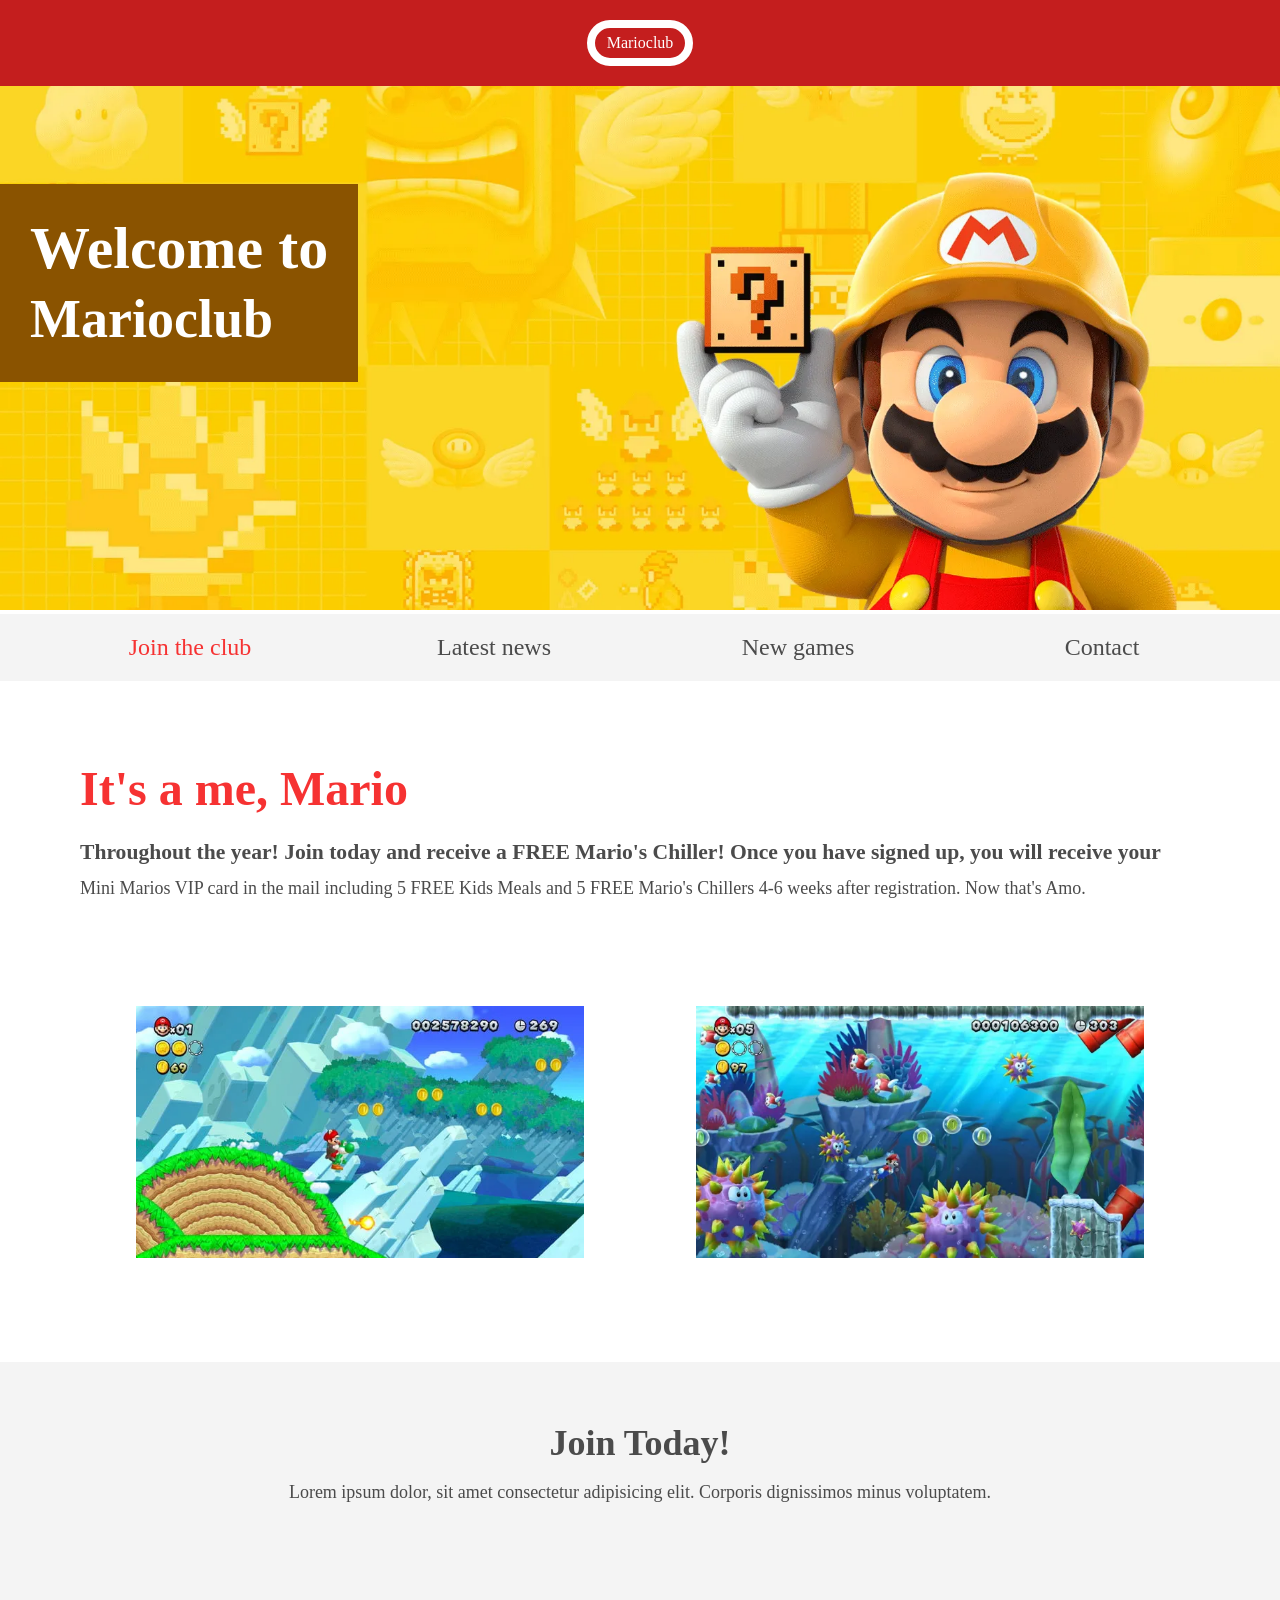
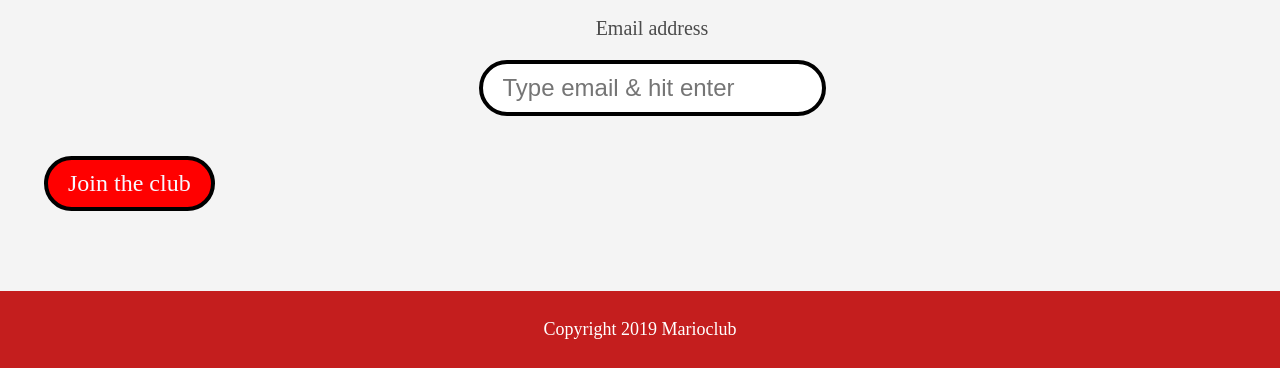
<file: index.html>
<!DOCTYPE html>
<html lang="en">

<head>
    <meta charset="utf-8">
    <meta name="viewport" content="width=device-width, initial-scale=1.0">
    <link rel="shortcut icon" href="img/favicon.ico" type="image/x-icon">
    <link rel="icon" href="img/favicon.ico" type="image/x-icon">
    <link rel="stylesheet" href="css/style.css">
    <title>Marioclub - Home</title>
</head>

<body>
    <header>
        <a href="index.html">
            <span class="brand">Marioclub</span>
        </a>
    </header>
    <section class="banner">
        <picture>
            <source srcset="img/banner.webp" type="image/webp">
            <img src="img/banner.jpg" alt="marioclub welcome banner">
        </picture>
        <div class="welcome">
            <h1>Welcome to <br><span>Marioclub</span></h1>
        </div>
    </section>
    <nav class="main-nav">
        <ul>
            <li><a href="index.html" class="join" aria-current="page">Join the club</a></li>
            <li><a href="news.html">Latest news</a></li>
            <li><a href="games.html">New games</a></li>
            <li><a href="contact.html">Contact</a></li>
        </ul>
    </nav>
    <main>
        <article>
            <h2>It's a me, Mario</h2>
            <p>Throughout the year! Join today and receive a FREE Mario's Chiller! Once you have signed up, you will receive your Mini Marios VIP card in the mail including 5 FREE Kids Meals and 5 FREE Mario's Chillers 4-6 weeks after registration. Now that's Amo.</p>
        </article>
        <ul class="images">
            <li><picture><source srcset="img/thumb-1.webp" type="image/webp"><img src="img/thumb-1.jpg" alt="Billede fra et Super Mario-spil: Mario rider på Yoshi og hopper mellem klipper i et skovlandskab, mens en ildkugle ruller nedenunder og mønter svæver i luften" loading="lazy"></picture></li>
            <li><picture><source srcset="img/thumb-2.webp" type="image/webp"><img src="img/thumb-2.jpg" alt="mario thumbnail 2" loading="lazy"></picture></li>
        </ul>
    </main>
    <section class="join">
        <h2>Join Today!</h2>
        <p>Lorem ipsum dolor, sit amet consectetur adipisicing elit. Corporis dignissimos minus voluptatem.</p>
        <form>
            <label for="newsletter-email">Email address</label>
            <input type="email" id="newsletter-email" name="email" autocomplete="email" placeholder="Type email & hit enter" required>
            <button type="submit">Join the club</button>
        </form>
    </section>
    <footer>
        <p class="copyright">Copyright 2019 Marioclub</p>
    </footer>
</body>

</html>
</file>
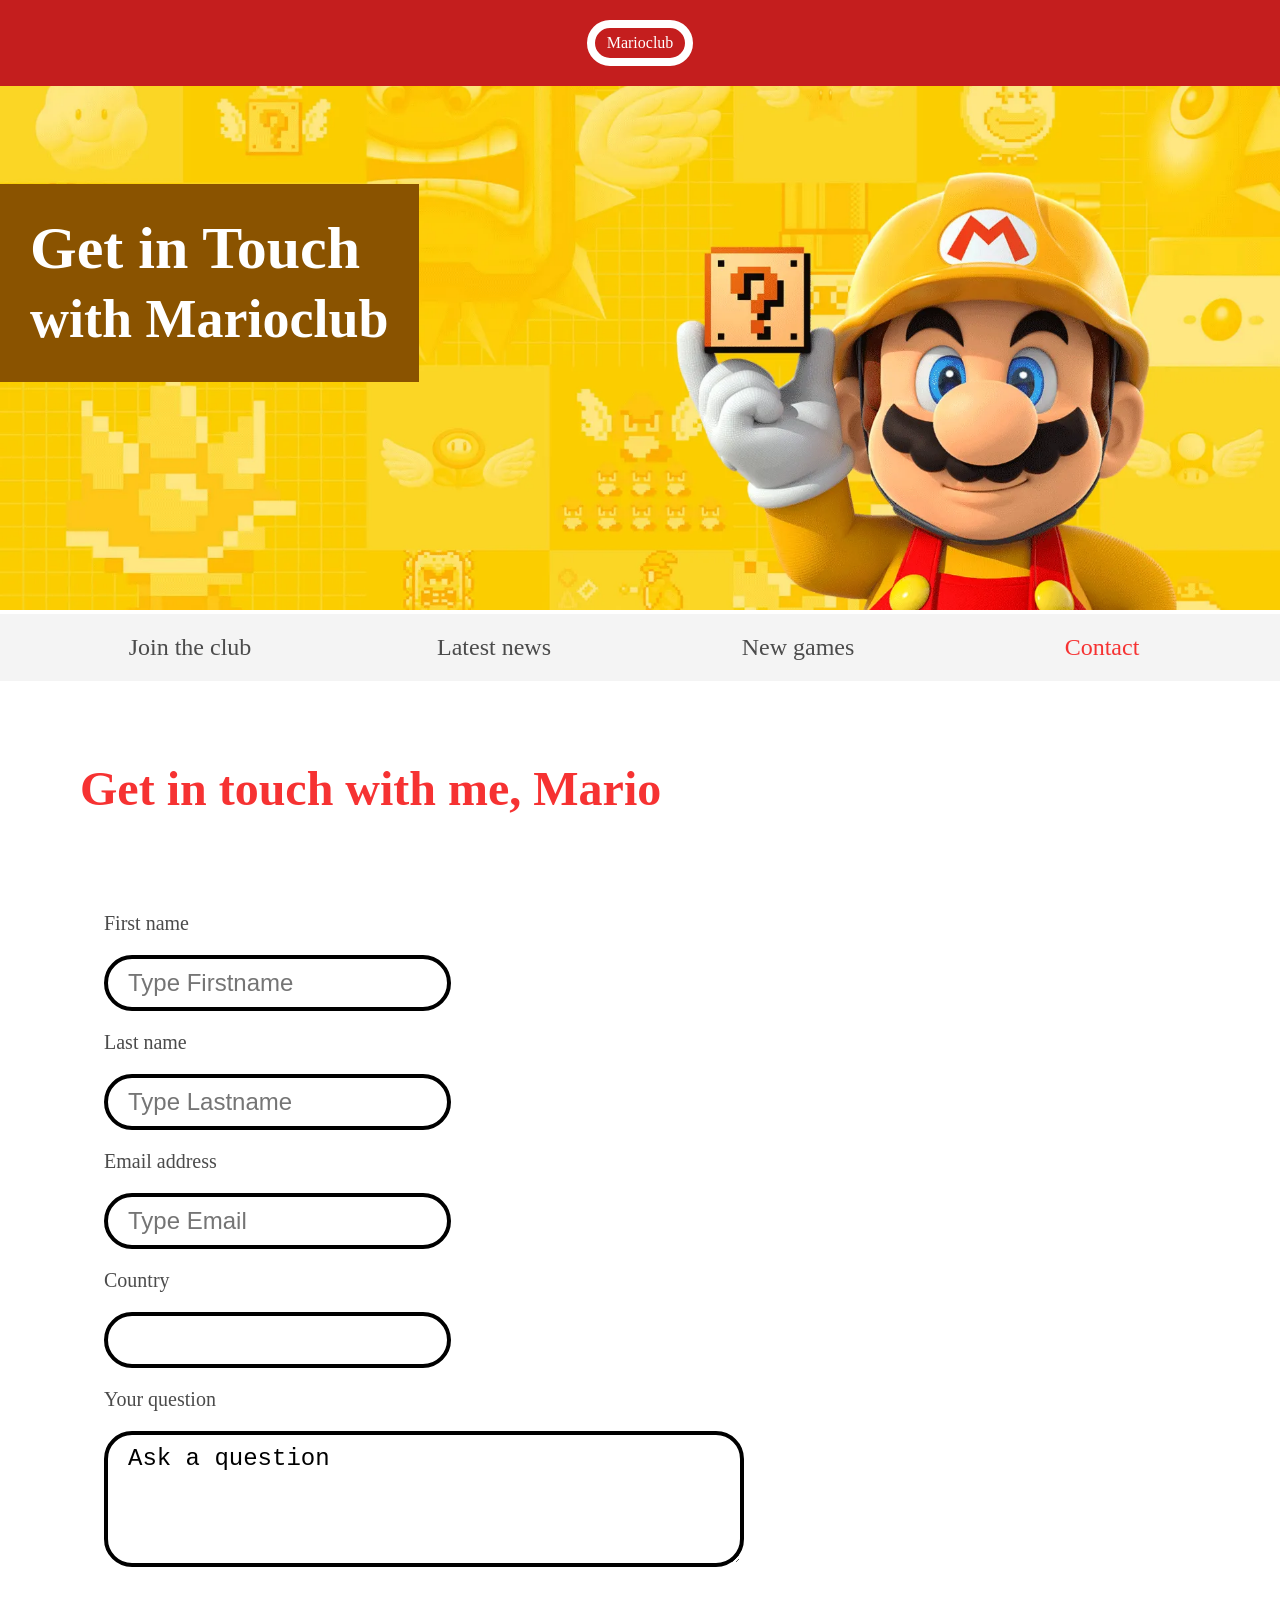
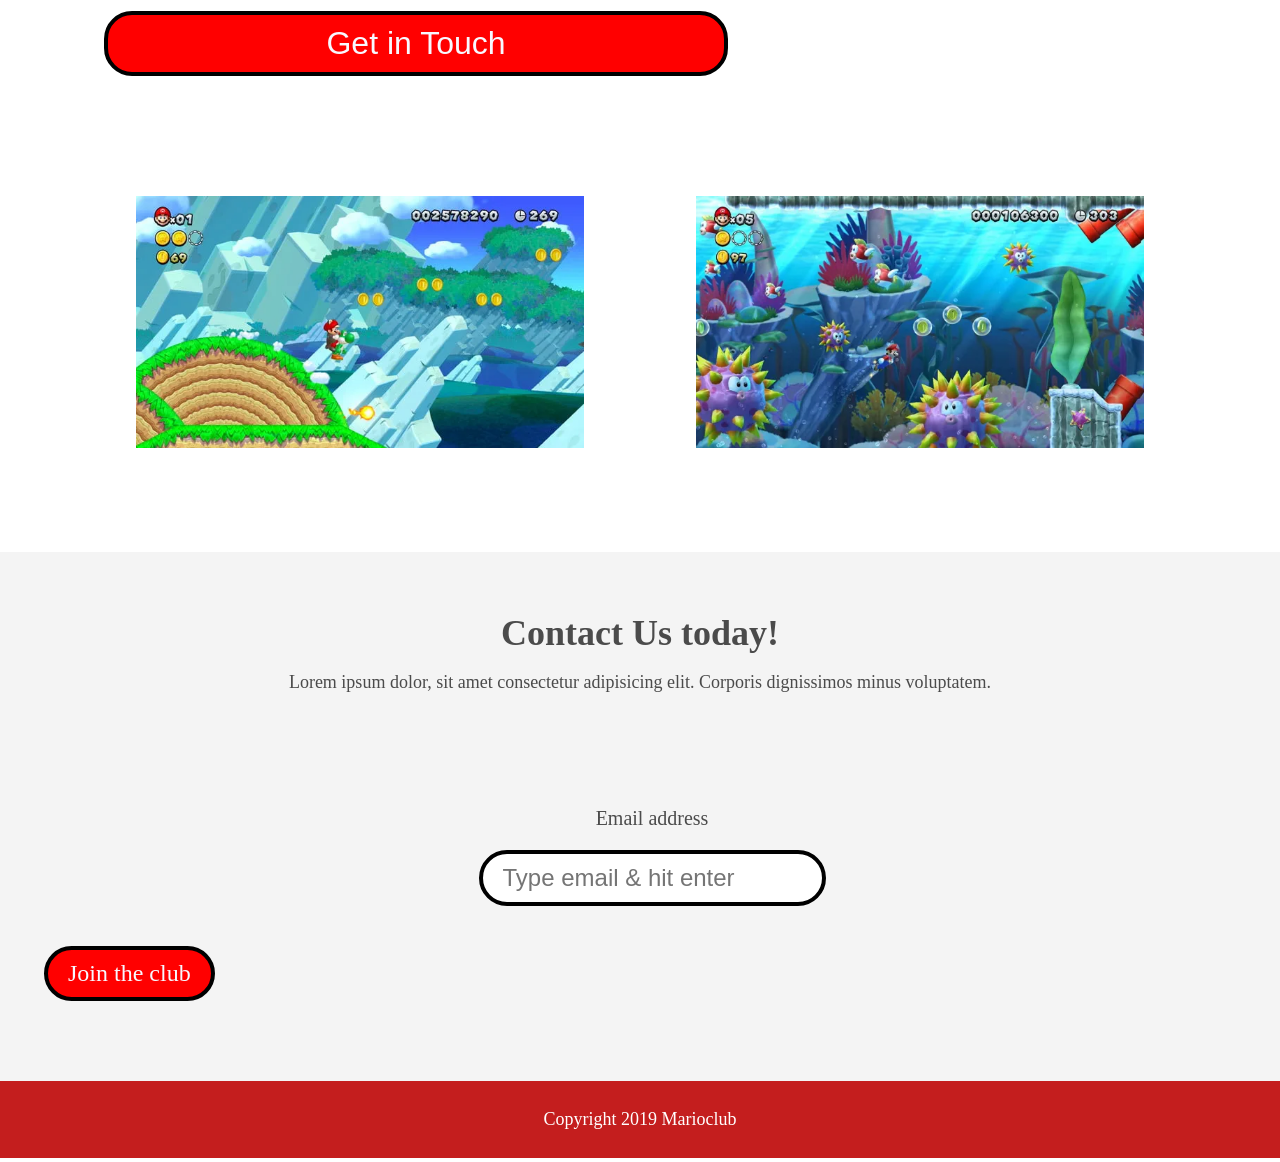
<file: contact.html>
<!DOCTYPE html>
<html lang="en">

<head>
    <meta charset="utf-8">
    <meta name="viewport" content="width=device-width, initial-scale=1.0">
    <link rel="shortcut icon" href="img/favicon.ico" type="image/x-icon">
    <link rel="icon" href="img/favicon.ico" type="image/x-icon">
    <link rel="stylesheet" href="css/style.css">
    <title>Marioclub - Contact</title>
</head>

<body>
    <header>
        <a href="index.html">
            <span class="brand">Marioclub</span>
        </a>
    </header>
    <section class="banner">
        <picture>
            <source srcset="img/banner.webp" type="image/webp">
            <img src="img/banner.jpg" alt="marioclub welcome banner">
        </picture>
        <div class="welcome">
            <h1>Get in Touch<br><span>with Marioclub</span></h1>
        </div>
    </section>
    <nav class="main-nav">
        <ul>
            <li><a href="index.html">Join the club</a></li>
            <li><a href="news.html">Latest news</a></li>
            <li><a href="games.html">New games</a></li>
            <li><a href="contact.html" class="join" aria-current="page">Contact</a></li>
        </ul>
    </nav>
    <main>
        <article>
            <h2>Get in touch with me, Mario</h2>
            <form>
                <label for="fname">First name</label>
                <input type="text" id="fname" name="fname" autocomplete="given-name" placeholder="Type Firstname" required>
                <label for="lname">Last name</label>
                <input type="text" id="lname" name="lname" autocomplete="family-name" placeholder="Type Lastname" required><br />
                <label for="mail">Email address</label>
                <input type="email" id="mail" name="mail" autocomplete="email" placeholder="Type Email" required>
                <label for="country">Country</label>
                <input list="countries" name="country" id="country" autocomplete="country-name">
                <datalist id="countries">
                    <option value="Albania">
                    <option value="Austria">
                    <option value="Belarus">
                    <option value="Belgium">
                    <option value="Bosnia">
                    <option value="Bulgaria">
                    <option value="Croatia">
                    <option value="Czech Republic">
                    <option value="Denmark">
                    <option value="Finland">
                    <option value="France">
                    <option value="Georgia">
                    <option value="Germany">
                    <option value="Greece">
                    <option value="Hungary">
                    <option value="Ireland">
                    <option value="Italy">
                    <option value="Kazakhstan">
                    <option value="Lithuania">
                    <option value="Netherlands">
                    <option value="Norway">
                    <option value="Poland">
                    <option value="Portugal">
                    <option value="Romania">
                    <option value="Russia">
                    <option value="Serbia">
                    <option value="Slovakia">
                    <option value="Spain">
                    <option value="Turkey">
                    <option value="Sweden">
                    <option value="Switzerland">
                    <option value="Ukraine">
                    <option value="United Kingdom">
                </datalist>
                <br />
                <label for="question">Your question</label>
                <textarea id="question" name="question" rows="4" cols="40" placeholder="Ask a question...">Ask a question</textarea>
                <input type="submit" value="Get in Touch">
            </form>
        </article>
        <ul class="images">
            <li><picture><source srcset="img/thumb-1.webp" type="image/webp"><img src="img/thumb-1.jpg" alt="Billede fra et Super Mario-spil: Mario rider på Yoshi og hopper mellem klipper i et skovlandskab, mens en ildkugle ruller nedenunder og mønter svæver i luften" loading="lazy"></picture></li>
            <li><picture><source srcset="img/thumb-2.webp" type="image/webp"><img src="img/thumb-2.jpg" alt="mario thumbnail 2" loading="lazy"></picture></li>
        </ul>
    </main>
    <section class="join">
        <h2>Contact Us today!</h2>
        <p>Lorem ipsum dolor, sit amet consectetur adipisicing elit. Corporis dignissimos minus voluptatem.</p>
        <form>
            <label for="newsletter-email">Email address</label>
            <input type="email" id="newsletter-email" name="email" autocomplete="email" placeholder="Type email & hit enter" required>
            <button type="submit">Join the club</button>
        </form>

    </section>
    <footer>
        <p class="copyright">Copyright 2019 Marioclub</p>
    </footer>
</body>

</html>
</file>
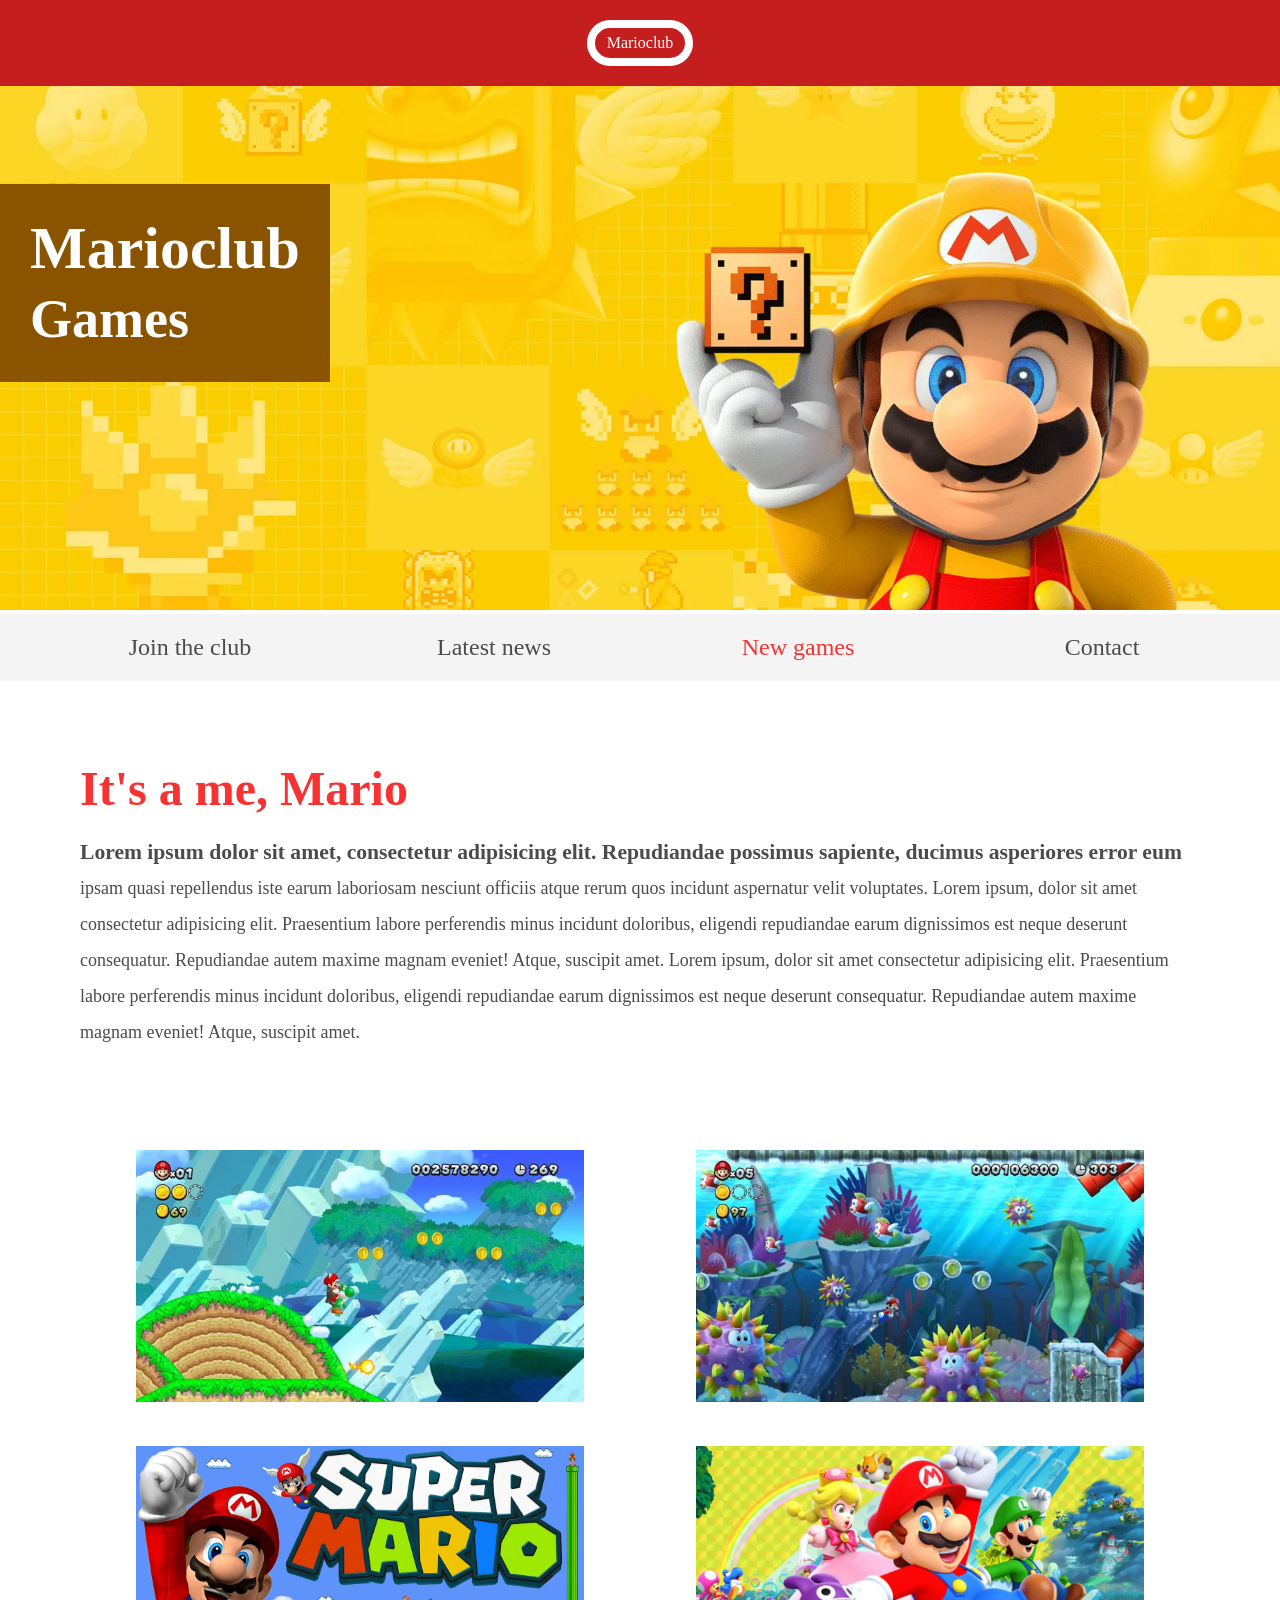
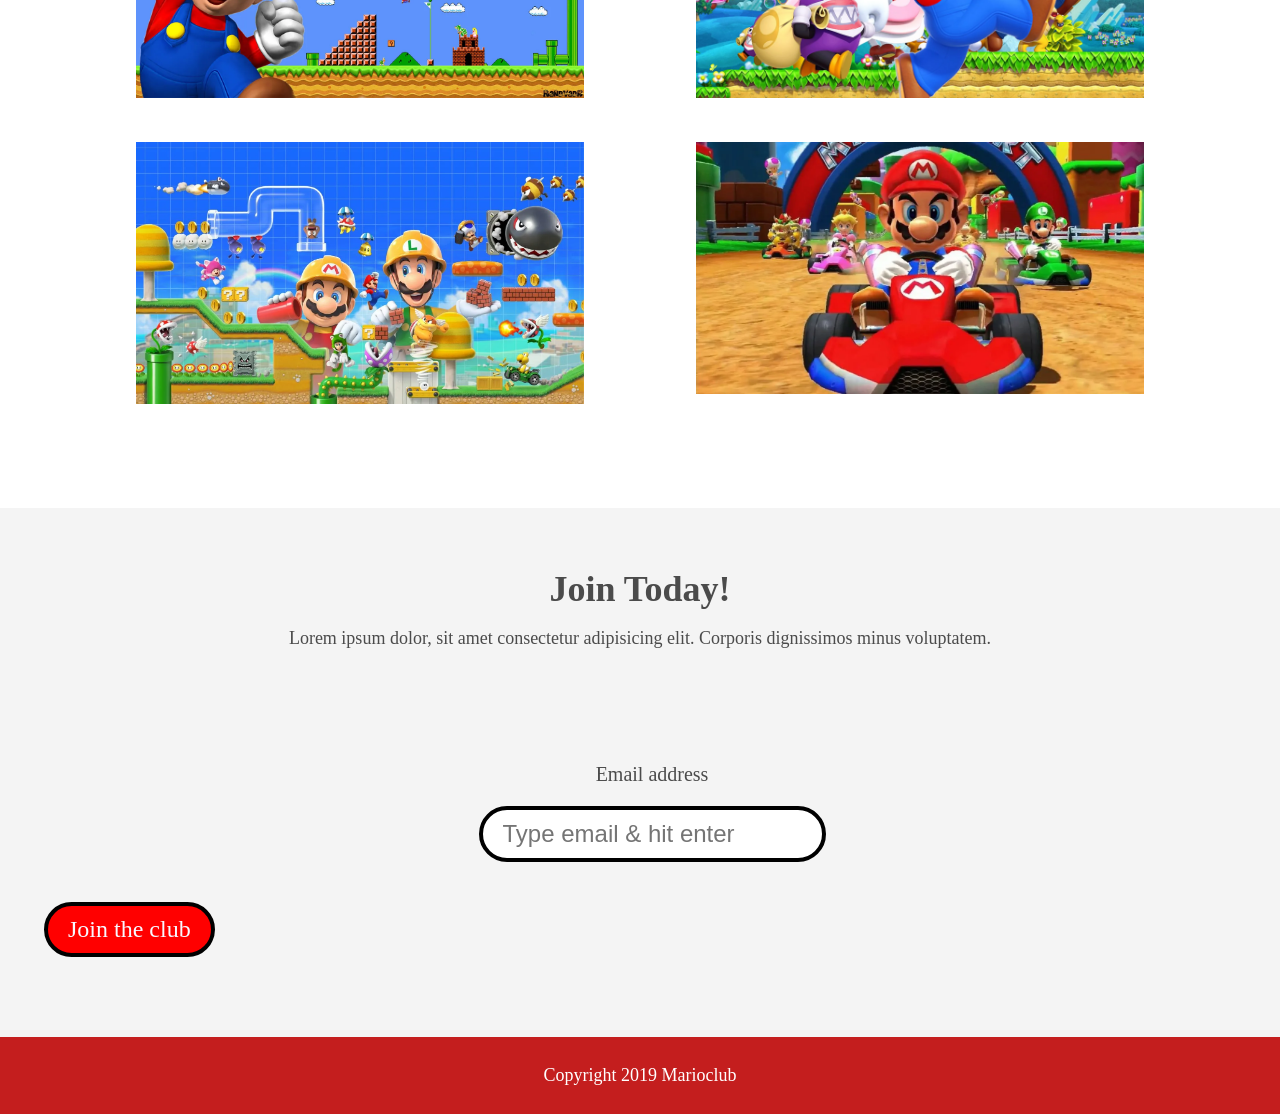
<file: games.html>
<!DOCTYPE html>
<html lang="en">

<head>
    <meta charset="utf-8">
    <meta name="viewport" content="width=device-width, initial-scale=1.0">
    <link rel="shortcut icon" href="img/favicon.ico" type="image/x-icon">
    <link rel="icon" href="img/favicon.ico" type="image/x-icon">
    <link rel="stylesheet" href="css/style.css">
    <title>Marioclub - Games</title>
</head>

<body>
    <header>
        <a href="index.html">
            <span class="brand">Marioclub</span>
        </a>
    </header>
    <section class="banner">
        <picture>
            <source srcset="img/banner.webp" type="image/webp">
            <img src="img/banner.jpg" alt="marioclub welcome banner">
        </picture>
        <div class="welcome">
            <h1>Marioclub<br><span>Games</span></h1>
        </div>
    </section>
    <nav class="main-nav">
        <ul>
            <li><a href="index.html">Join the club</a></li>
            <li><a href="news.html">Latest news</a></li>
            <li><a href="games.html" class="join" aria-current="page">New games</a></li>
            <li><a href="contact.html">Contact</a></li>
        </ul>
    </nav>
    <main>
        <article>
            <h2>It's a me, Mario</h2>
            <p>Lorem ipsum dolor sit amet, consectetur adipisicing elit. Repudiandae possimus sapiente, ducimus asperiores error eum ipsam quasi repellendus iste earum laboriosam nesciunt officiis atque rerum quos incidunt aspernatur velit voluptates. Lorem ipsum, dolor sit amet consectetur adipisicing elit. Praesentium labore perferendis minus incidunt doloribus, eligendi repudiandae earum dignissimos est neque deserunt consequatur. Repudiandae autem maxime magnam eveniet! Atque, suscipit amet. Lorem ipsum, dolor sit amet consectetur adipisicing elit. Praesentium labore perferendis minus incidunt doloribus, eligendi repudiandae earum dignissimos est neque deserunt consequatur. Repudiandae autem maxime magnam eveniet! Atque, suscipit amet.</p>
        </article>
        <ul class="images">
            <li class="coverimage"><picture><source srcset="img/thumb-1.webp" type="image/webp"><img src="img/thumb-1.jpg" alt="Billede fra et Super Mario-spil: Mario rider på Yoshi og hopper mellem klipper i et skovlandskab, mens en ildkugle ruller nedenunder og mønter svæver i luften" loading="lazy"></picture></li>
            <li class="coverimage"><picture><source srcset="img/thumb-2.webp" type="image/webp"><img src="img/thumb-2.jpg" alt="mario thumbnail 2" loading="lazy"></picture></li>
            <li class="coverimage"><picture><source srcset="img/thumb-3.webp" type="image/webp"><img src="img/thumb-3.jpg" alt="mario thumbnail 3" loading="lazy"></picture></li>
            <li class="coverimage"><picture><source srcset="img/thumb-4.webp" type="image/webp"><img src="img/thumb-4.jpg" alt="mario thumbnail 4" loading="lazy"></picture></li>
            <li class="coverimage"><picture><source srcset="img/thumb-5.webp" type="image/webp"><img src="img/thumb-5.jpg" alt="mario thumbnail 5" loading="lazy"></picture></li>
            <li class="coverimage"><picture><source srcset="img/thumb-6.webp" type="image/webp"><img src="img/thumb-6.jpg" alt="mario thumbnail 6" loading="lazy"></picture></li>
        </ul>
    </main>
    <section class="join">
        <h2>Join Today!</h2>
        <p>Lorem ipsum dolor, sit amet consectetur adipisicing elit. Corporis dignissimos minus voluptatem.</p>
        <form>
            <label for="newsletter-email">Email address</label>
            <input type="email" id="newsletter-email" name="email" autocomplete="email" placeholder="Type email & hit enter" required>
            <button type="submit">Join the club</button>
        </form>
    </section>
    <footer>
        <p class="copyright">Copyright 2019 Marioclub</p>
    </footer>
</body>

</html>
</file>
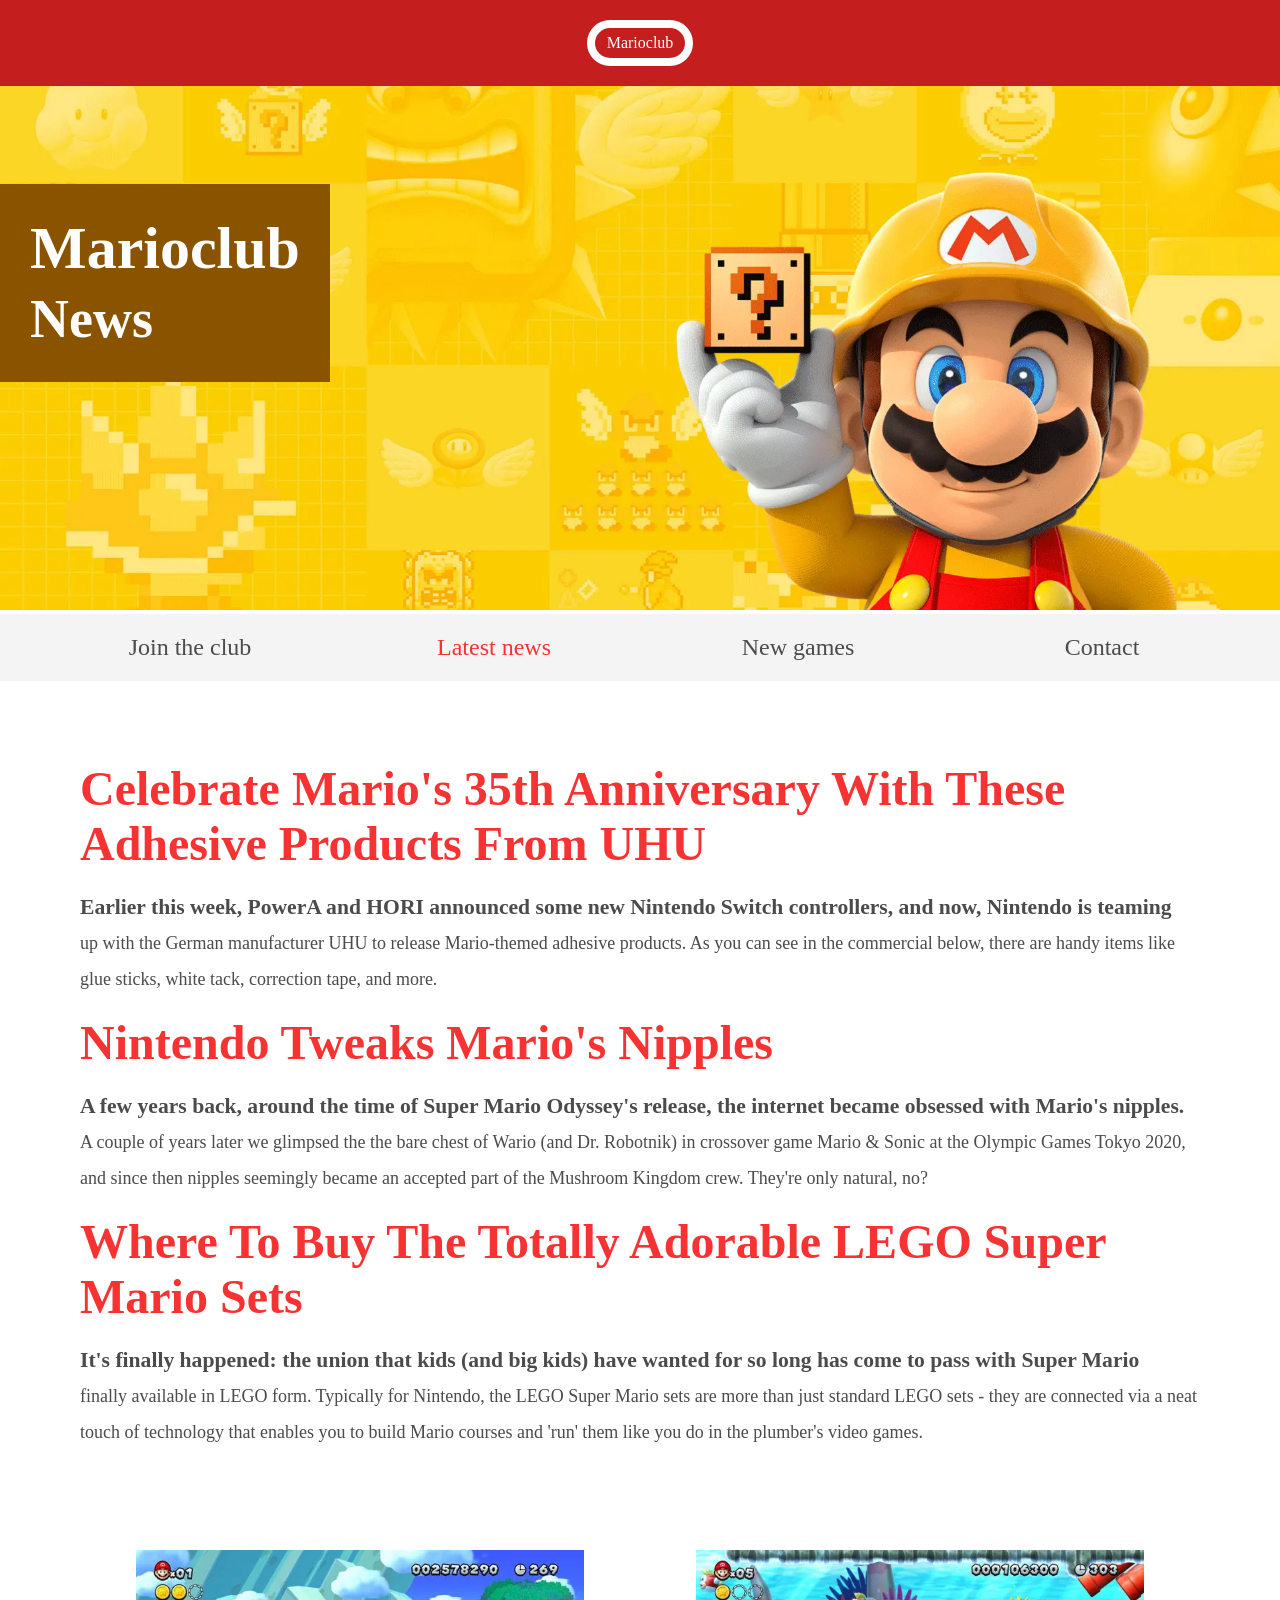
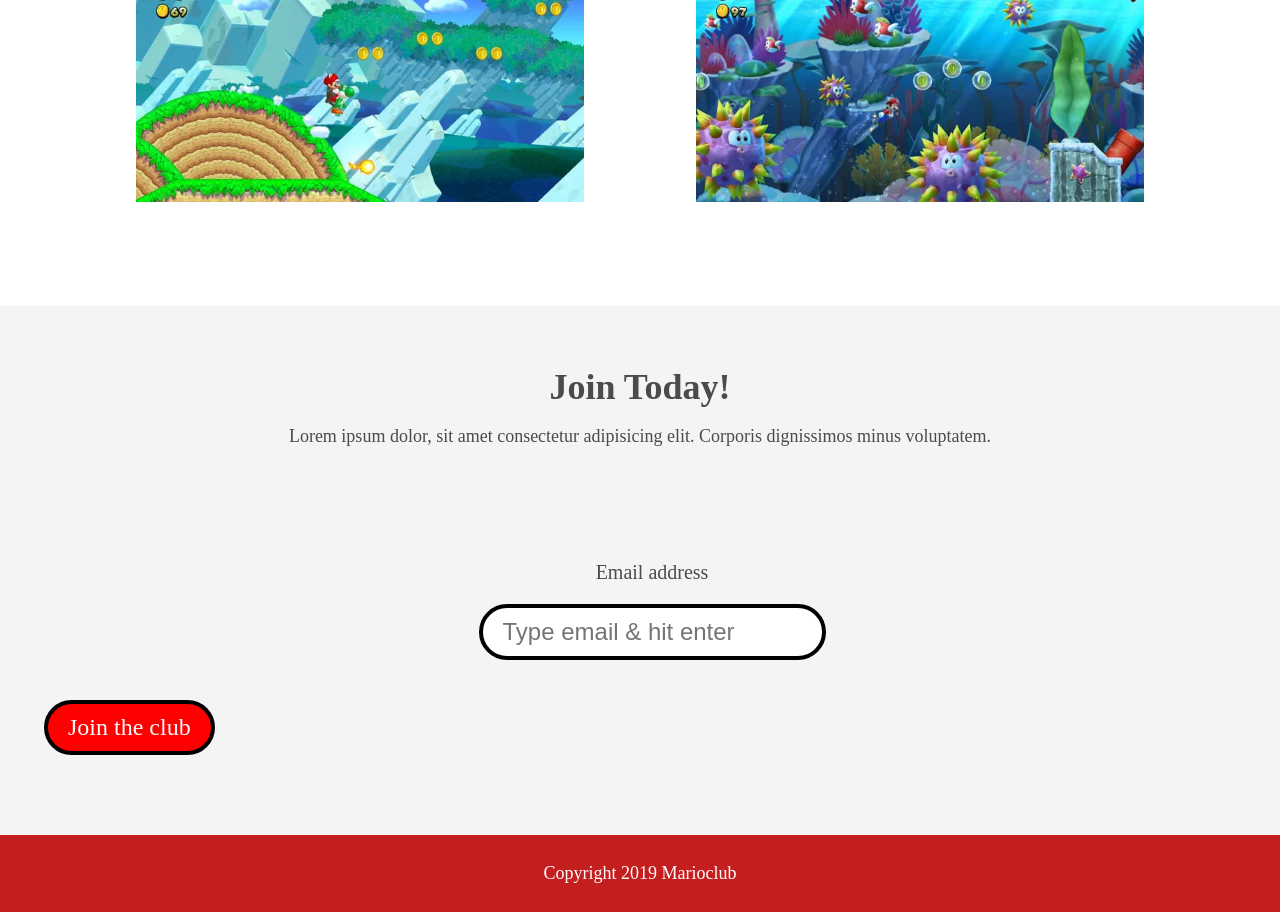
<file: news.html>
<!DOCTYPE html>
<html lang="en">

<head>
    <meta charset="utf-8">
    <meta name="viewport" content="width=device-width, initial-scale=1.0">
    <link rel="shortcut icon" href="img/favicon.ico" type="image/x-icon">
    <link rel="icon" href="img/favicon.ico" type="image/x-icon">
    <link rel="stylesheet" href="css/style.css">
    <title>Marioclub - News</title>
</head>

<body>
    <header>
        <a href="index.html">
            <span class="brand">Marioclub</span>
        </a>
    </header>
    <section class="banner">
        <picture>
            <source srcset="img/banner.webp" type="image/webp">
            <img src="img/banner.jpg" alt="marioclub welcome banner">
        </picture>
        <div class="welcome">
            <h1>Marioclub<br><span>News</span></h1>
        </div>
    </section>
    <nav class="main-nav">
        <ul>
            <li><a href="index.html">Join the club</a></li>
            <li><a href="news.html" class="join" aria-current="page">Latest news</a></li>
            <li><a href="games.html">New games</a></li>
            <li><a href="contact.html">Contact</a></li>
        </ul>
    </nav>
    <main>
        <article>
            <h2>Celebrate Mario's 35th Anniversary With These Adhesive Products From UHU</h2>
            <p>Earlier this week, PowerA and HORI announced some new Nintendo Switch controllers, and now, Nintendo is teaming up with the German manufacturer UHU to release Mario-themed adhesive products. As you can see in the commercial below, there are handy items like glue sticks, white tack, correction tape, and more.</p>
        </article>
        <article>
            <h2> Nintendo Tweaks Mario's Nipples</h2>
            <p>A few years back, around the time of Super Mario Odyssey's release, the internet became obsessed with Mario's nipples. A couple of years later we glimpsed the the bare chest of Wario (and Dr. Robotnik) in crossover game Mario & Sonic at the Olympic Games Tokyo 2020, and since then nipples seemingly became an accepted part of the Mushroom Kingdom crew. They're only natural, no?</p>
        </article>
        <article>
            <h2>Where To Buy The Totally Adorable LEGO Super Mario Sets</h2>
            <p>It's finally happened: the union that kids (and big kids) have wanted for so long has come to pass with Super Mario finally available in LEGO form. Typically for Nintendo, the LEGO Super Mario sets are more than just standard LEGO sets - they are connected via a neat touch of technology that enables you to build Mario courses and 'run' them like you do in the plumber's video games.</p>
        </article>
        <ul class="images">
            <li><picture><source srcset="img/thumb-1.webp" type="image/webp"><img src="img/thumb-1.jpg" alt="Billede fra et Super Mario-spil: Mario rider på Yoshi og hopper mellem klipper i et skovlandskab, mens en ildkugle ruller nedenunder og mønter svæver i luften" loading="lazy"></picture></li>
            <li><picture><source srcset="img/thumb-2.webp" type="image/webp"><img src="img/thumb-2.jpg" alt="mario thumbnail 2" loading="lazy"></picture></li>
        </ul>
    </main>
    <section class="join">
        <h2>Join Today!</h2>
        <p>Lorem ipsum dolor, sit amet consectetur adipisicing elit. Corporis dignissimos minus voluptatem.</p>
        <form>
            <label for="newsletter-email">Email address</label>
            <input type="email" id="newsletter-email" name="email" autocomplete="email" placeholder="Type email & hit enter" required>
            <button type="submit">Join the club</button>
        </form>
    </section>
    <footer>
        <p class="copyright">Copyright 2019 Marioclub</p>
    </footer>
</body>

</html>
</file>
<file: css/style.css>
body, ul, li, h1, h2, a{
  margin: 0;
  padding: 0;
  font-family: tahoma;
}
p{
  font-size: 18px;
}
header{
  background-color: #C41E1E;
  padding: 20px 0;
  text-align: center;
  position: fixed;
  width: 100%;
  top: 0;
  left: 0;
  z-index: 1;
}
header .brand{
  color: white;
  border: 8px solid white;
  display: inline-block;
  padding: 6px 12px;
  border-radius: 36px;
}
.banner{
  position: relative;
}
.banner img{
  width: 100%;
}
.banner .welcome{
  background:#8A5300;
  color: white;
  padding: 30px;
  font-size: 60px;
  position: absolute;
  left: 0;
  top: 30%;
} 
.banner .welcome span{
  font-size: 0.9em;
}
nav{
  background: #F4F4F4;
  padding: 20px;
  position: -webkit-sticky;
  position: sticky;
  top: 106px;
  z-index: 1;
}
nav ul{
  white-space: nowrap;
  max-width: 1200px;
  margin: 0 auto;
  text-align: center;
}
nav li{
  width: 25%;
  display: inline-block;
  font-size: 24px;
}
nav li a{
  text-decoration: none;
  color: #4B4B4B;
}
nav li a:hover{
  text-decoration: underline;
}
nav li a.join{
  color: #F63232;
}
main{
  max-width: 100%;
  width: 1200px;
  margin: 80px auto;
  padding: 0 40px;
  -webkit-box-sizing: border-box;
  box-sizing: border-box;
}
article h2{
  color: #F63232;
  font-size: 48px;
}
article p{
  line-height: 2em;
  color: #4B4B4B;
}
article p::first-line{
  font-weight: bold;
  font-size: 1.2em;
}
.images{
  text-align: center;
  margin: 80px 0;
  white-space: nowrap;
}
.images li{
  display: inline-block;
  list-style-type: none;
  width: 40%;
  margin: 20px 5%;
  position: relative;
}
.images li:hover{
  top: -4px;
}
.images li img{
  max-width: 100%;
}
.images {
  display: -webkit-box;
  display: -ms-flexbox;
  display: flex;
  -ms-flex-wrap: wrap;
  flex-wrap: wrap;
}

.coverimage li {
  -webkit-box-flex: 1;
  -ms-flex: 0 0 50%;
  flex: 0 0 50%; /* explanation below */
  margin: 5px;
  height: 100px;
  
}

section.join{
  background: #F4F4F4;
  text-align: center;
  padding: 60px 20px;
  color: #4B4B4B;
}
section.join h2{
  font-size: 36px;
}
form {
    padding-left: 1.5rem;
    padding-top: 6rem;
}

form label{
  display: block;
  font-size: 20px;
  color: #4B4B4B;
}

form input{
  margin: 20px 0;
  padding: 10px 20px;
  font-size: 24px;
  border-radius: 28px;
  border: 4px solid black;
}

form textarea{
  margin: 20px 0;
  padding: 10px 20px;
  font-size: 24px;
  border-radius: 28px;
  border: 4px solid black;
}
form input:focus{
  border: 4px dashed #4B4B4B;
  outline: none;
}
form textarea:focus{
  border: 4px dashed #4B4B4B;
  outline: none;
}
form input:valid{
  border: 4px solid #000000;
}
input[type="submit"] {
    width: 39rem;
    background-color: red;
    font-size: xx-large;
    color: ghostwhite;
}
form button[type="submit"] {
    display: block;
    margin: 20px 0;
    padding: 10px 20px;
    border-radius: 28px;
    border: 4px solid black;
    background-color: red;
    font-size: 24px;
    font-family: tahoma;
    color: ghostwhite;
}
input[type="submit"]:focus {
    border: 4px dashed ghostwhite;
    outline: none
}
form button[type="submit"]:focus {
    border: 4px dashed ghostwhite;
    outline: none
}
footer{
  background: #C41E1E;
  color: white;
  padding: 10px;
  text-align: center;
}

/* responsive styles */

@media screen and (max-width: 1400px){

  .banner .welcome{
    font-size: 40px;
  }

}

@media screen and (max-width: 960px){

  .banner .welcome{
    font-size: 28px;
  }
  nav li{
    font-size: 18px;
  }

}

@media screen and (max-width: 700px){

  .banner .welcome{
    font-size: 20px;
    position: relative;
    text-align: center;
  }
  .banner .welcome br{
    display: none;
  }
  .banner .welcome span{
    font-size: 1em;
  }
  nav li{
    font-size: 18px;
  }
  .images li{
    width: 100%;
    display: block;
    margin: 20px auto;
  }

}

@media screen and (max-width: 560px){

  .banner .welcome{
    font-size: 20px;
    position: relative;
    text-align: center;
  }
  .banner .welcome br{
    display: none;
  }
  .banner .welcome span{
    font-size: 1em;
  }
  nav li{
    display: block;
    width: 100%;
    margin: 12px 0;
  }
  article h2{
    font-size: 36px;
  }
  header, nav{
    position: relative;
    top: 0;
  }
  

}
</file>
